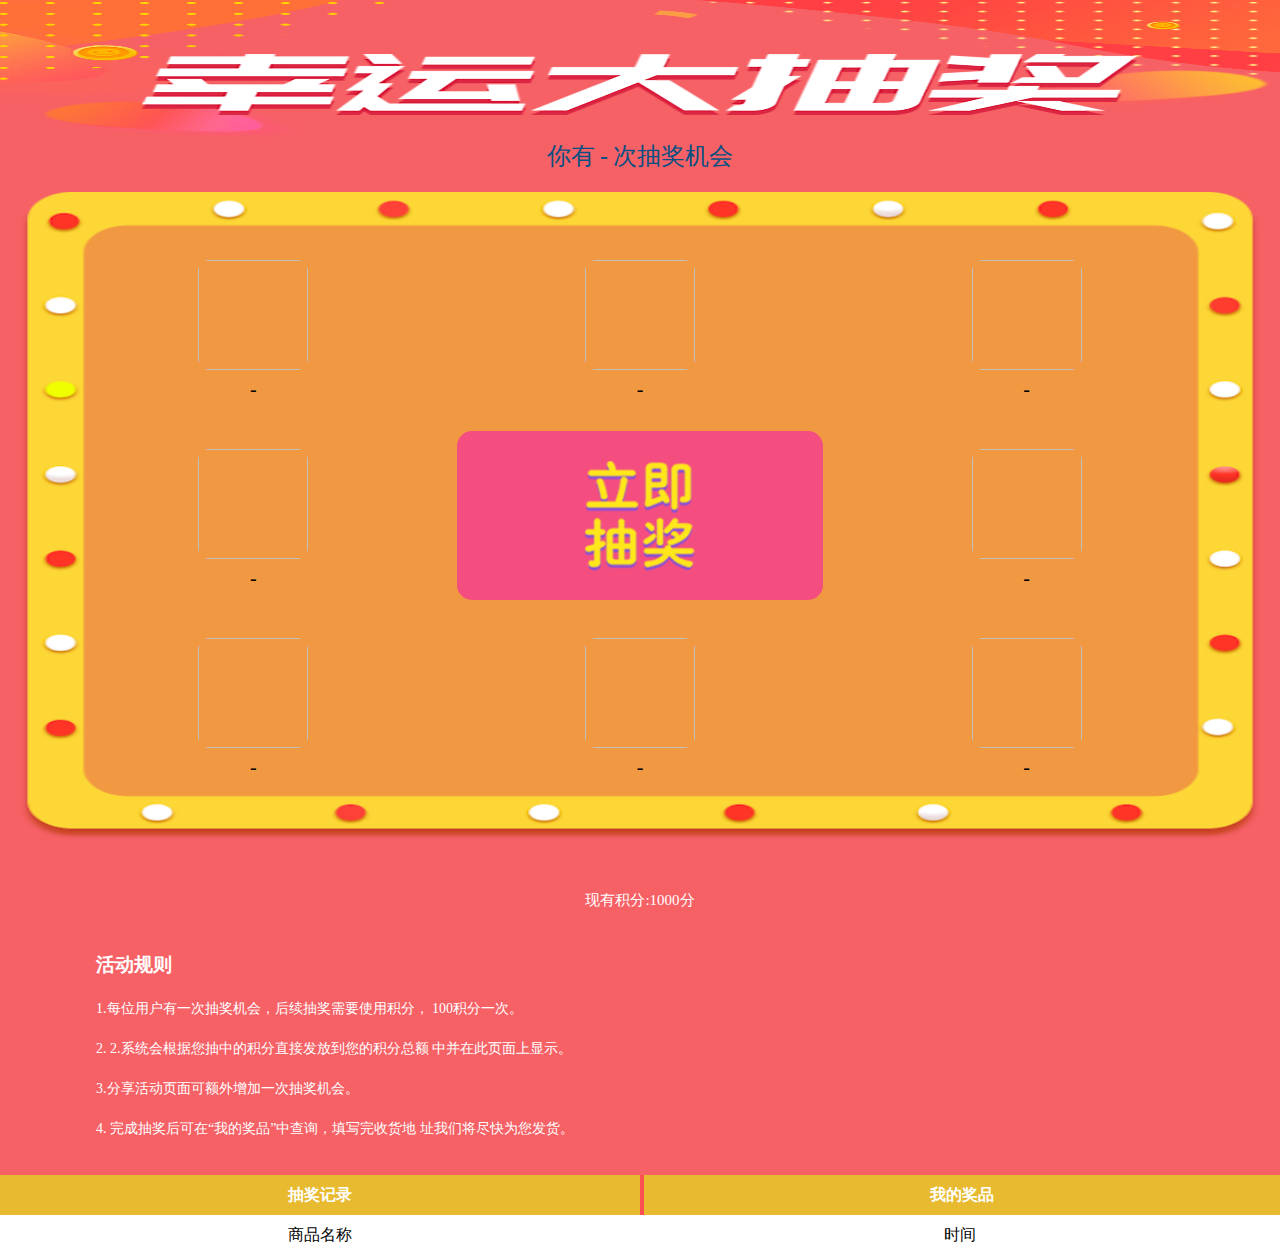
<file: choujiang.html>
<!DOCTYPE html>
<html>

	<head>
		<meta charset="UTF-8">
		<meta name="viewport" content="width=device-width, initial-scale=1.0, maximum-scale=1.0, user-scalable=0">
		<meta name="apple-mobile-web-app-capable" content="yes">
		<meta name="apple-mobile-web-app-status-bar-style" content="black">
		<meta name="format-detection" content="telephone=no">
		<meta http-equiv="Expires" content="-1">
		<meta http-equiv="Cache-Control" content="no-cache">
		<meta http-equiv="Pragma" content="no-cache">
		<link rel="stylesheet" type="text/css" href="css/public.css">
		<link rel="stylesheet" type="text/css" href="swiper/swiper.min.css" />
		<link rel="stylesheet" type="text/css" href="swiper/swiper_style.css" />
		<link rel="stylesheet" type="text/css" href="css/lottery.css" />

        <script src="https://www.jq22.com/jquery/jquery-1.10.2.js"></script>
		<script src="swiper/swiper.min.js"></script>
        <script src="js/ajax1.js"></script>
		<title>抽奖</title>
	</head>

	<body style="overflow-y: scroll
">
		<div class="all">
            <!--<div style="height: 30px;">&nbsp</div>-->
            <div class="lottery_banner_outside">

            </div>
            <div class="lottery_banner">
                <!--<div style="-->
                <!--padding-top: 110px;-->
                <!--color: #fff;-->
                <!--font-size:12px;-->
                <!--font-family:PingFang SC;">一&nbsp&nbsp活动至 2019/12/30 结束&nbsp&nbsp一</div>-->

                <!--<p style="-->
                <!--text-align: center;-->
                <!--margin-top: 15px;-->
                <!--width: 55%;-->
                <!--background:rgba(245,78,153,1);-->
                <!--opacity:0.5;-->
                <!--border-radius:24px;-->
                <!--color: #fff;-->
                <!--font-size:12px;-->
                <!--font-family:PingFang SC;-->
                <!--line-height: 30px;-->
                <!--">蓝*书 已获得领带夹</p>-->
            </div>

			<div class="lottery_times">你有<span class="num">-</span>次抽奖机会</div>
			<div class="lottery">
				<div class="shanDeng" id="deng">
					<div id="luck">
						<table style="border-spacing:.2rem .2rem;">
							<tr>
								<td class="luck-unit luck-unit-0">
									<img id="img0"  alt="" />
									<div id="div0">-</div>
								</td>
								<td class="luck-unit luck-unit-1">
									<img id="img1"  alt="" />
									<div id="div1">-</div>
								</td>
								<td class="luck-unit luck-unit-2">
                                    <img id="img2"  alt="" />
                                    <div id="div2">-</div>
								</td>
							</tr>
							<tr>
								<td class="luck-unit luck-unit-7">
                                    <img id="img7"  alt="" />
                                    <div id="div7">-</div>
								</td>
								<td class="cjBtn" id="btn">
                                    <img src="images/cjlijichoujiang.png" alt="" />
                                </td>
								<td class="luck-unit luck-unit-3">
									<img id="img3" alt="" />
									<div id="div3">-</div>
								</td>
							</tr>
							<tr>
								<td class="luck-unit luck-unit-6">
                                    <img id="img6"  alt="" />
                                    <div id="div6">-</div>
								</td>
								<td class="luck-unit luck-unit-5">
                                    <img id="img5"  alt="" />
                                    <div id="div5">-</div>
								</td>
								<td class="luck-unit luck-unit-4">
                                    <img id="img4"  alt="" />
                                    <div id="div4">-</div>
								</td>
							</tr>
						</table>
					</div>
				</div>
			</div>

			<!--我的奖品-->
			<div class="my_gift">
				<div style="
				margin-top: 12px;
				font-size:15px;
				font-family:PingFang SC;
                font-weight:400;
                color:rgba(255,255,255,1);"
                id="jifen"
                >现有积分:1000分</div>
			</div>

            <div>

            </div>
			<!--我的奖品-->


            <!--<div style="margin-top: 16px">-->
                <!--<div style="-->
                <!--margin-left: 7.5%;-->
                <!--text-align: center;-->
                <!--background: #E53C88;-->
                <!--border-radius:12px;-->
                <!--width: 85%;-->
                <!--height: 0;">-->

                    <!--<p style="-->
                    <!--font-family:PingFang SC;-->
                    <!--font-size:15px;-->
                    <!--font-weight:400;-->
                    <!--color:rgba(255,255,255,1);-->
                    <!--line-height:44px;">分享活动额外增加2次抽奖机会</p>-->

                <!--</div>-->

            </div>

			<!--获奖名单-->
			<div style="margin-left: 7.5%;margin-right: 5%">
                <div style="
                margin-top: 22px;
                font-size: 19px;
                font-family:PingFang SC;
                font-weight:bold;
                color:rgba(255,255,255,1);">活动规则</div>


                <div style="
                margin-top: 22px;
                font-size: 14px;
                font-family:PingFang SC;
                font-weight:300;
                color:rgba(255,255,255,1);">
                    1.每位用户有一次抽奖机会，后续抽奖需要使用积分，
                    100积分一次。
                </div>

                <div style="
                margin-top: 22px;
                font-size: 14px;
                font-family:PingFang SC;
                font-weight:300;
                color:rgba(255,255,255,1);">2.
                    2.系统会根据您抽中的积分直接发放到您的积分总额
                    中并在此页面上显示。
                </div>

                <div style="
                margin-top: 22px;
                font-size: 14px;
                font-family:PingFang SC;
                font-weight:300;
                color:rgba(255,255,255,1);">3.分享活动页面可额外增加一次抽奖机会。</div>

                <div style="
                margin-top: 22px;
                font-size: 14px;
                font-family:PingFang SC;
                font-weight:300;
                color:rgba(255,255,255,1);">4.
                    完成抽奖后可在“我的奖品”中查询，填写完收货地
                    址我们将尽快为您发货。
                </div>

                <div style="
                margin-top: 22px;
                font-size: 12px;
                font-family:PingFang SC;
                font-weight:400;
                color:rgba(255,255,255,1);">&nbsp</div>

            </div>
		</div>
        <!-- 设置浮动 -->
        <div>
            <div class="left_div" onclick="click1()" style="float: left;text-align: center;line-height: 40px">抽奖记录</div>
            <div class="mid_div" style="float: left;text-align: center;line-height: 40px"></div>

            <div class="right_div" onclick="click2()" style="float: left;text-align: center;line-height: 40px">我的奖品</div>
            <div class="left_div1" >商品名称</div>
            <div class="left_div1">时间</div>
        </div>
        <div id="shangpin">
        </div>
            <!--<ul style="margin-top:40px">-->
                <!--<li>-->
                    <!--<span style="-->
                    <!--margin-top: 0;-->
                <!--font-size: 18px;-->
                <!--font-family:PingFang SC;-->
                <!--font-weight:400;-->
                <!--color:rgba(255,255,255,1);">123</span>-->
                    <!--<span style="-->
                <!--font-size: 16px;-->
                <!--font-family:PingFang SC;-->
                <!--font-weight:400;-->
                <!--color:rgba(255,255,255,1);">123</span>-->
                <!--</li>-->

                <!--<li>123</li>-->
                <!--<li>123</li>-->
                <!--<li>123</li>-->
                <!--<li>123</li>-->
                <!--<li>123</li>-->

            <!--</ul>-->
		<!--弹窗结束-->
        <div class="cover dis_no"></div>
        <!--弹窗开始-->
        <div class="cover_box dis_no">
            <div class="card_box">
                <div style="
                margin-top: 15px;
                font-size:18px;
                font-family:PingFangSC;
                font-weight:500;
                color:rgba(254,155,1,1);
                line-height:25px;"
                id="henyihan"
                >一 &nbsp&nbsp恭喜你&nbsp&nbsp一</div>

                <div style="
                margin-top: 8px;
                font-size:12px;
                font-family:PingFang-SC;
                font-weight:400;
                color:rgba(68,68,68,1);
                line-height:17px;"
                id="henyihanwenzi"
                >在本次幸运大抽奖中获得</div>

                <img id="zhognjiangimg" style="width: 90px;height:90px;margin-top: 13px;border-radius: 10px" src="images/cjjb.png" alt="">
                <div id="zhongjiangdiv" style="margin-top: 13px;font-size:14px;
font-family:PingFang-SC;
font-weight:400;
color:rgba(255,149,0,1);
line-height:20px;">-</div>

                <input type="button" value="确认" class="btn_default">
            </div>
            <!--<img src="images/icon-close.png" alt="" class="close">-->
        </div>
        <!--弹窗结束-->




		<script>
            var deocdeURL = decodeURI(location.href);//解码url
            var pureURL = deocdeURL.split("choujiang.html?")[1];//获取"?"以后的参数
            var token = pureURL;//'JWT '+'eyJ0eXAiOiJKV1QiLCJhbGciOiJIUzI1NiJ9.eyJ1c2VyX2lkIjo1MCwidXNlcm5hbWUiOiJcdTRlMDBcdTU4ZjZcdTk5NmVcdTdmNjJcdTgyMzlcdTU5MzRcdTViZDAiLCJleHAiOjE1NzQ5MDQyODMsImVtYWlsIjoiIn0.jA5_idzHePE26O203feXbFyiekBSsnUoMnRgLtOfTQY';



            var arr = [];
            var zhongjiangCount = 0;
            var QiNiuUrl = "http://photo.lpszn.com/"
            ajax1('GET', 'pub/prize/', token, res => {


                arr = JSON.parse(res).prize;
                $('#img0').attr("src", QiNiuUrl + arr[0].photo);
                $('#div0').text( arr[0].name);

                $('#img1').attr("src", QiNiuUrl + arr[1].photo);
                $('#div1').text( arr[1].name);

                $('#img2').attr("src", QiNiuUrl + arr[2].photo);
                $('#div2').text( arr[2].name);

                $('#img3').attr("src", QiNiuUrl + arr[3].photo);
                $('#div3').text( arr[3].name);

                $('#img4').attr("src", QiNiuUrl + arr[4].photo);
                $('#div4').text( arr[4].name);

                $('#img5').attr("src", QiNiuUrl + arr[5].photo);
                $('#div5').text( arr[5].name);

                $('#img6').attr("src", QiNiuUrl + arr[6].photo);
                $('#div6').text( arr[6].name);

                $('#img7').attr("src", QiNiuUrl + arr[7].photo);
                $('#div7').text( arr[7].name);


                $('#jifen').text('现有积分:'+JSON.parse(res).integral+'分');

                $('.num').text(JSON.parse(res).lotto_chance);

                zhongjiangCount = JSON.parse(res).lotto_chance;
            });

            ajax1('GET','pub/winning/?obj=1',token,res=>{
              commonRequest(res);

            });

            ajax1('GET','pub/winning/?obj=2',token,res=>{
                commonRequest(res);
            });
            function commonRequest(res) {
                var liHtml = '';
                var arr =  JSON.parse(res);
                for (var i = 0 ; i < arr.length ;i++){
                    var dic = arr[i];
                    var name =  dic['prize_info']['name'];
                    liHtml += `<a href="javascript:void(0);" class="left_div1">${name}</a><a href="javascript:void(0);" class="left_div1">${dic['date']}</a>`;
                }
                $('#shangpin').html(liHtml);
            }
            function click1(){
                // $('#shangpin').html('');
                ajax1('GET','pub/winning/?obj=1',token,res=>{
                    commonRequest(res);
                });
            }
            function click2(){
                // $('#shangpin').html('');
                ajax1('GET','pub/winning/?obj=2',token,res=>{
                    commonRequest(res);
                });
            }
            var luck = {
                index: 0, //当前转动到哪个位置，起点位置
                count: 9, //总共有多少个位置
                timer: 0, //setTimeout的ID，用clearTimeout清除
                speed: 20, //初始转动速度
                times: 0, //转动次数
                cycle: 30, //转动基本次数：即至少需要转动多少次再进入抽奖环节
                prize: -1, //中奖位置
                init: function(id) {
                    if($("#" + id).find(".luck-unit").length > 0) {
                        $luck = $("#" + id);
                        $units = $luck.find(".luck-unit");
                        this.obj = $luck;
                        this.count = $units.length;
                        $luck.find(".luck-unit-" + this.index).addClass("active");
                    };
                },

                roll: function() {
                    var index = this.index;
                    var count = this.count;
                    var luck = this.obj;
                    $(luck).find(".luck-unit-" + index).removeClass("active");
                    index += 1;
                    if(index > count - 1) {
                        index = 0;
                    };
                    $(luck).find(".luck-unit-" + index).addClass("active");
                    this.index = index;
                    return false;
                },
                stop: function(index) {
                    this.prize = index;
                    return false;
                }
            };

            function roll() {
                luck.times += 1;
                luck.roll();
                if(luck.times > luck.cycle + 10 && luck.prize == luck.index) {
                    clearTimeout(luck.timer);
                    luck.prize = -1;
                    luck.times = 0;
                    click = false;
                } else {
                    if(luck.times < luck.cycle) {
                        luck.speed -= 10;
                    } else if(luck.times == luck.cycle) {

                        ajax1('GET', 'pub/lotto/', token, res => {
                            var zhongjiangIndex = 5;
                            var dic = JSON.parse(res);
                            for (let i = 0; i < arr.length; i++) {
                                if (dic.name == arr[i].name){
                                    zhongjiangIndex = i;

                                    $('#zhognjiangimg').attr("src", QiNiuUrl + dic.photo);
                                    $('#zhongjiangdiv').text(dic.name);


                                    if (dic.name=='谢谢参与'){

                                        $('#henyihan').text('—— '+'很遗憾'+' ——');
                                        $('#henyihan').css("color", '#333');
                                        $('.card_box').css("background", '#ffffff');
                                        $('#henyihanwenzi').text('谢谢您的参与，再接再厉');
                                        $('#henyihanwenzi').css('color','#444444');
                                        $('.btn_default').css("background", '#0A2436');
                                        $('#zhongjiangdiv').css('color','#333');
                                    }


                                }
                            }
                            console.log(zhongjiangIndex);
                            luck.prize = zhongjiangIndex; //最终中奖位置
                        });


                    } else {
                        if(luck.times > luck.cycle + 10 && ((luck.prize == 0 && luck.index == 7) || luck.prize == luck.index + 1)) {
                            luck.speed += 110;
                        } else {
                            luck.speed += 20;
                        }
                    }
                    if(luck.speed < 40) {
                        luck.speed = 40;
                    };

                    luck.timer = setTimeout(roll, luck.speed);
                }
                return false;
            }

            var click = false;



            window.onload = function() {
                luck.init('luck');
                $("#btn").click(function() {

                        if (zhongjiangCount == 0){

                            alert("你已无抽奖机会")
                            return;
                        }

                        setTimeout(function() {
                            $(".cover").removeClass("dis_no");
                            $(".cover_box").removeClass("dis_no");
                            $("body,html").css({
                                "height": "100%",
                                "overflow": "hidden"
                            })
                        }, 5500);

                        if(click) {
                            return false;
                        } else {
                            luck.speed = 100;
                            roll();
                            click = true;
                            return false;
                        }




                });
            };

            //			轮播图
            var swiper = new Swiper('.draw-container', {
                direction: "vertical",
                autoplay: true,
                loop: true,
            });

            //ios弹窗位置调整
            $("input").bind('focus', function() {
                var top = document.body.scrollTop;
                $(window).scrollTop(top);
            })
            $("input").bind('blur', function() {
                var top = document.body.scrollTop;
                $(window).scrollTop(top);
            })
            //关闭弹窗
            $(".close").on("click", function() {
                $(".cover").addClass("dis_no");
                $(".cover_box").addClass("dis_no");
                $("body,html").css({
                    "height": "100%",
                    "overflow": "auto"
                })
            })
            //关闭弹窗
            $(".btn_default").on("click", function() {
                $(".cover").addClass("dis_no");
                $(".cover_box").addClass("dis_no");
                $("body,html").css({
                    "height": "100%",
                    "overflow": "auto"
                });
                location.reload();
            })
            $("#form_insure").on("click", function() {
                $(".cover_box").addClass("dis_no");
                $(".result_box").removeClass("dis_no");
                $("body,html").css({
                    "height": "100%",
                    "overflow": "hidden"
                })
            })

		</script>
	</body>

</html>
</file>
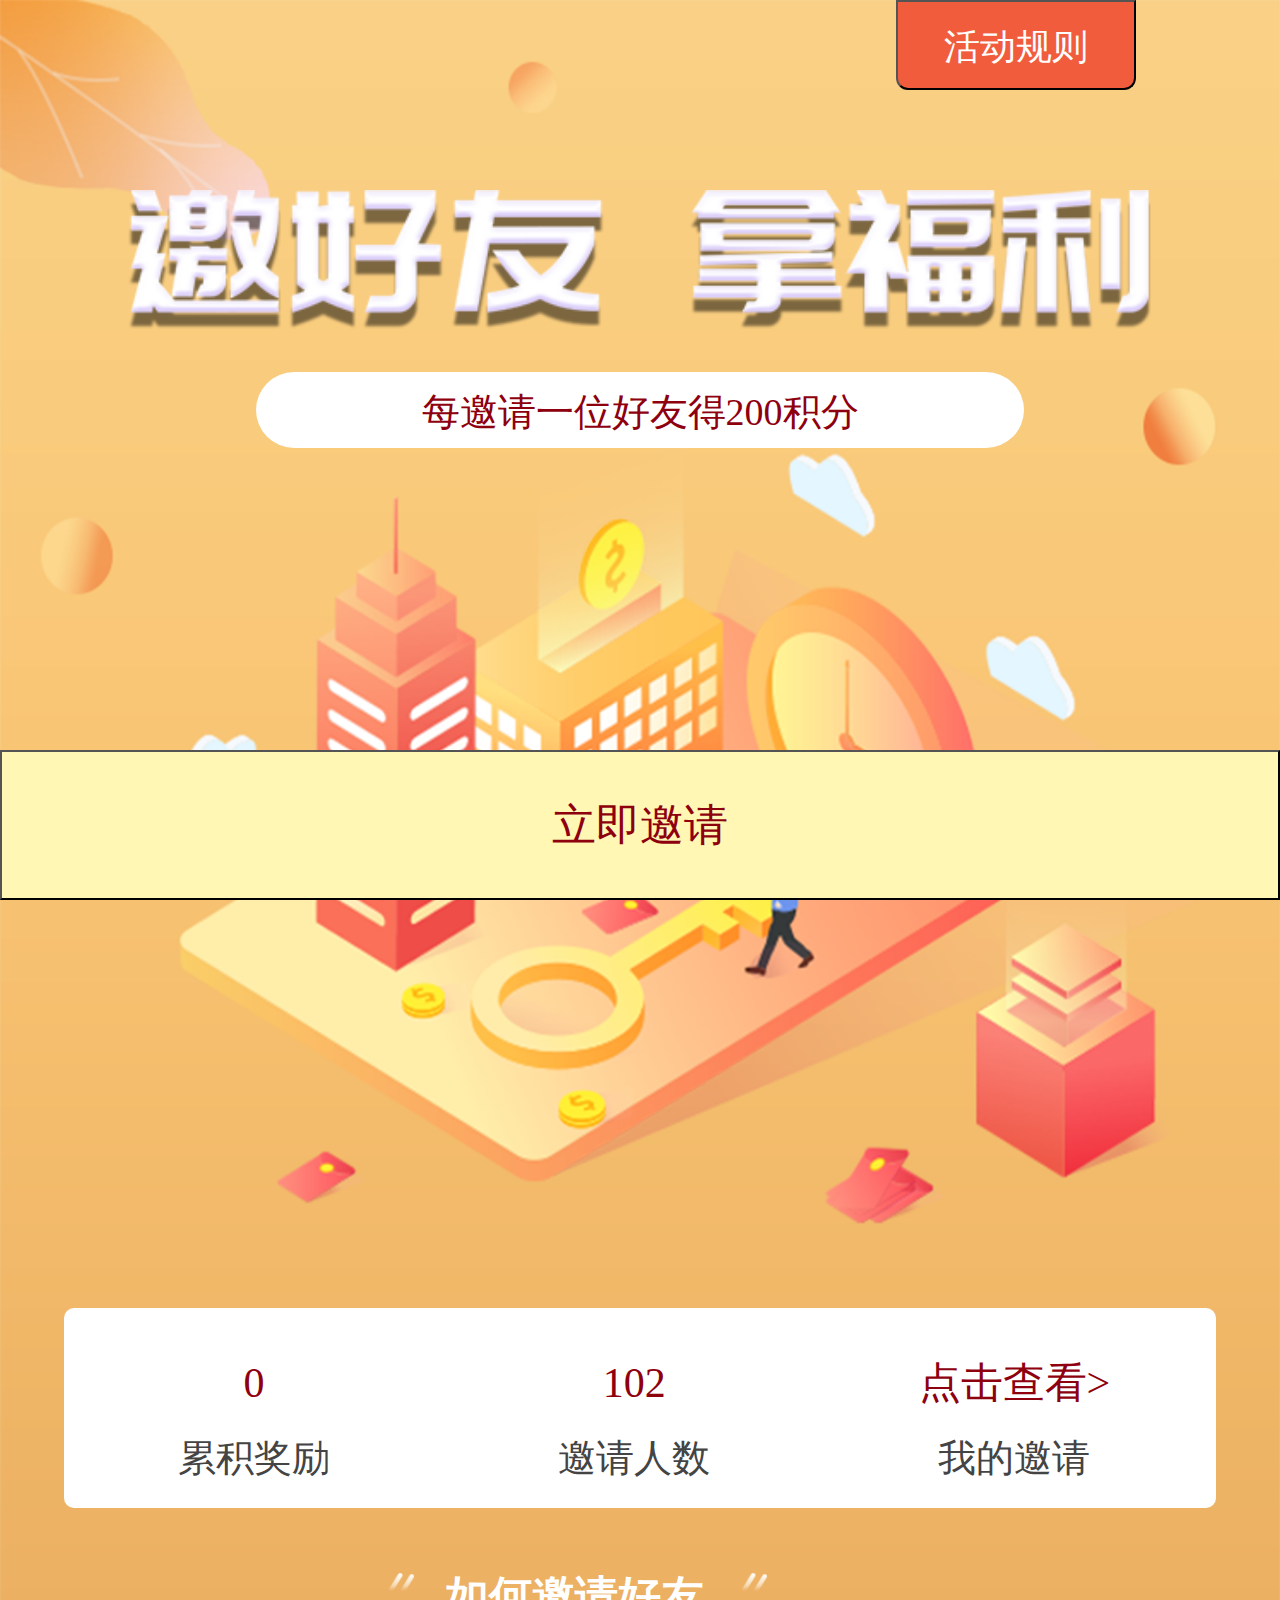
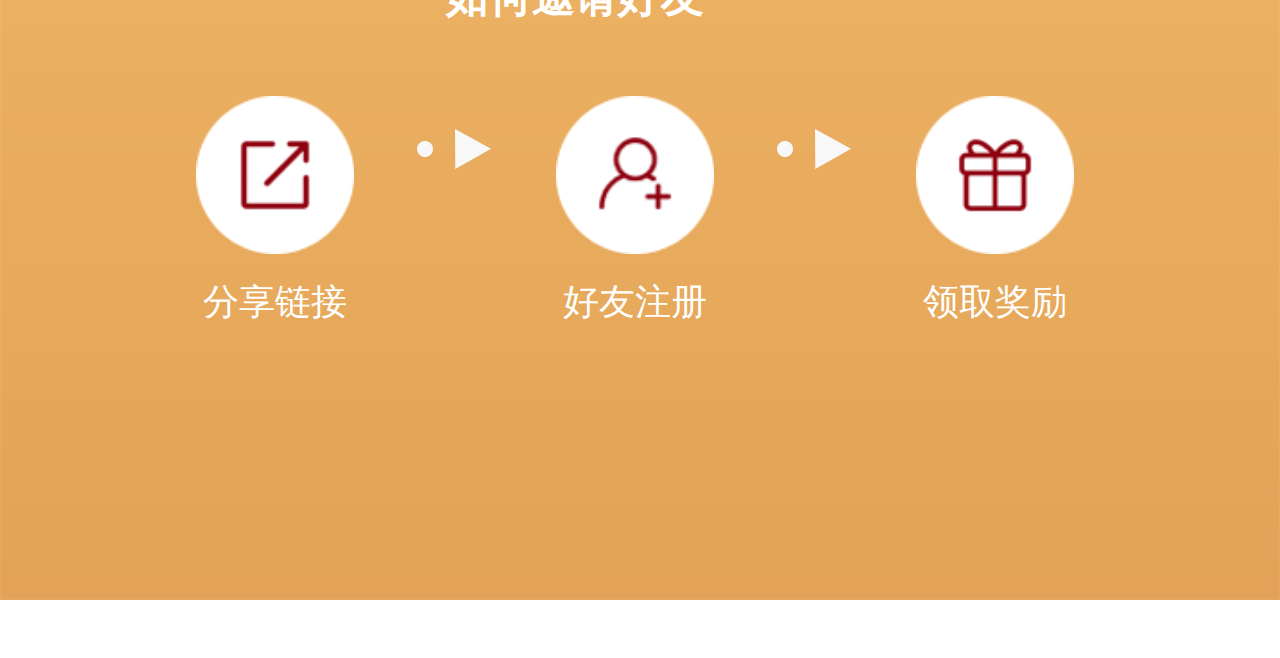
<file: yaoqing.html>
<!DOCTYPE html>
<html lang="en">
<head>
    <meta charset="UTF-8">
    <title>邀好友 拿福利</title>
    <!--主要样式-->
    <link rel="stylesheet" href="css/demo.css">
    <link rel="stylesheet" href="css/dialog.css">
</head>
<body class="yaoqingbj">

        <button id="confirmWithCustom" class="p2Style">活动规则</button>
        <img  class="img1Style" src="images/cj_yaohaoyou.png" alt="">
        <div class="div1Style"><p class="p1Style">每邀请一位好友得200积分</p></div>
        <div class="div3Style">
            <div class="div4Style"  style="float: left">
                    <div class="div5Style">0</div>
                    <div class="div6Style">累积奖励</div>
            </div>
            <div class="div4Style" style="float: left">
                <div class="div5Style">102</div>
                <div class="div6Style">邀请人数</div>
            </div>
            <div class="div4Style div7Style"  style="float: left">
                <div class="div5Style" style="font-weight: 300">点击查看></div>
                <div class="div6Style">我的邀请</div>
            </div>
        </div>

        <div class="div8Style">

            <img src="images/cj_yinhao.png" class="img2Style" alt="">
            <span class="p3Style">&nbsp&nbsp&nbsp如何邀请好友&nbsp&nbsp&nbsp</span>
            <img src="images/cj_yinhao.png" class="img2Style" alt="">

        </div>

        <div class="div9Style">
            <div class="div10Style">
                <img class="img4Style" src="images/cj_fenxiang.png" alt="">
                <div class="div11Style">分享链接</div>
            </div>
            <div class="div12Style">
                <img class="img4Style" src="images/cj_jiantou.png" alt="">
            </div>
            <div class="div10Style">
                <img class="img4Style" src="images/cj_haoyouzhuce.png" alt="">
                <div class="div11Style">好友注册</div>
            </div>
            <div class="div12Style">
                <img class="img4Style" src="images/cj_jiantou.png" alt="">

            </div>
            <div class="div10Style">
                <img class="img4Style" src="images/cj_lingqvjiangli.png" alt="">
                <div class="div11Style">领取奖励</div>
            </div>
        </div>

        <div class="p5Style">
            <button onclick="lijiyaoqingAction()" class="div14Style">
                立即邀请
            </button>
        </div>

</body>
<script src="js/jquery-1.10.2.min.js" type="text/javascript"></script>
<script src="js/jquery.dialog.js"></script>
<script>
    function lijiyaoqingAction(){
        window.location.href="http://192.168.101.21:63340/%E7%9F%A9%E5%BD%A2%E6%8A%BD%E5%A5%96%E6%B4%BB%E5%8A%A8html/yaoqing.html?type=one";
    }

    // 确认框：自定义内容格式，阻止onConfrim的执行
    $('#confirmWithCustom').click(function() {
        $.sendConfirm({
            title: '',
            content:"<div class=\"pDiv1Style\">\n" +
                "    <p class=\"tp1style\">活动规则</p>\n" +
                "    <div class=\"pDiv2Style\">\n" +
                "        <p class=\"tp2Style\">1.通过邀请链接注册后，再APP内使用手机号+</p>\n" +
                "        <p class=\"tp2Style\">&nbsp&nbsp验证码方式登陆即为邀请成功</p>\n" +
                "        <p class=\"tp2Style\">2.邀请成功，邀请者、受邀者均可获得奖励</p>\n" +
                "        <p class=\"tp2Style\">3.邀请人有奖邀请数量为3个，奖励明细如下</p>\n" +
                "        <div class=\"pDiv3Style\">\n" +
                "\n" +
                "            <div class=\"pDiv4Style\" style=\"float: left\">\n" +
                "                邀请人数\n" +
                "            </div>\n" +
                "            <div class=\"pDiv4Style\" style=\"float: left\">\n" +
                "                邀请者\n" +
                "            </div>\n" +
                "            <div class=\"pDiv4Style\" style=\"float: left;border-right: 0px solid #000;width: 33.7%;\">\n" +
                "                受邀者\n" +
                "            </div>\n" +
                "            <div class=\"pDiv5Style\" style=\"float: left\">\n" +
                "                ≤3人\n" +
                "            </div>\n" +
                "            <div class=\"pDiv5Style\" style=\"float: left\">\n" +
                "                200积分/人\n" +
                "            </div>\n" +
                "            <div class=\"pDiv5Style\" style=\"float: left;border-right: 0px solid #000;width: 33.7%;\">\n" +
                "                100积分/人\n" +
                "            </div>\n" +
                "        </div>\n" +
                "\n" +
                "        <p class=\"tp2Style\" style=\"margin-top: 40px\">4.邀请人数超出规定则双方均不在奖励</p>\n" +
                "\n" +
                "        <p class=\"tp2Style\">5.积分到账时间为受邀着登陆蓝皮书后24小时</p>\n" +
                "        <p class=\"tp2Style\">6.受邀者同一手机设备注册多账号仅可领取一次奖励</p>\n" +
                "    </div>\n" +
                "\n" +
                "\n" +
                "</div>",
            button: {
                confirm: '',
                cancel: ''
            },
            width: 750,
            onBeforeConfirm: function() {
                // onBeforeConfirm返回false，将阻止onConfirm的执行
                return false;
            },
            onConfirm: function() {
                console.log('点击确认！');
            },
            onCancel: function() {
                console.log('点击取消！');
            },
            onClose: function() {
                console.log('点击关闭！');
            }
        });
    });
</script>
<style>
    .pDiv4Style{
                text-align: center;
                line-height: 65px;
                width: 33%;
                height: 65px;
                border-right: 1px solid #000;
                border-bottom: 1px solid #000;
                font-size:22px;
                font-family:PingFang SC;
                font-weight:400;
                color:rgba(102,102,102,1);
            }
    .pDiv5Style{
        text-align: center;
        line-height: 65px;
        width: 33%;
        height: 65px;
        border-right: 1px solid #000;
        font-size:22px;
        font-family:PingFang SC;
        font-weight:400;
        color:rgba(102,102,102,1);
    }
    .pDiv3Style{
        margin-top: 60px;
        margin-left: 0;
        width:100%;
        height: 130px;
        border: 1px solid #000;
        margin-bottom: 30px;
    }
    .pDiv2Style{
        text-align: left;margin-top: 80px;
    }
    .tp2Style{
        margin-top: 40px;
        margin-left: 0;
        width:100%;
        height:28px;
        font-size:32px;
        font-family:PingFang SC;
        font-weight:400;
        color:rgba(68,68,68,1);
        line-height:48px;
    }
    .pDiv1Style{
        border-radius: 15px;
        margin-left: 5%;
        width: 90%;
        height: 820px;
        text-align: center;
        background: #fff;
    }
    .tp1style{
        width:100%;
        height:31px;
        font-size:40px;
        font-family:PingFang SC;
        font-weight:bold;
        color:rgba(51,51,51,1);
        line-height:73px;
    }
    .p5Style{
        width: 100%;
        height:50px;
        font-size:44px;
        font-family:PingFang SC;
        font-weight:400;
        color:rgba(142,0,14,1);
        line-height:120px;
    }

    .div14Style{
        margin: 0;
        width: 100%;
        background:rgba(255,247,179,1);
        bottom: 0;
        position: fixed;
        text-align: center;
        height: 150px;
        font-size:44px;
        color:rgba(142,0,14,1);
    }
    .div11Style{
        margin-top: 20px;
        font-size:36px;
        font-family:PingFang SC;
        font-weight:400;
        color:rgba(255,255,255,1);
    }
    .div10Style{
        text-align: center;
        float: left;
        width: 25%;

    }
    .div12Style{
        text-align: center;
        float: left;
        width: 12%;
        height: 200px;
        line-height: 135px;

    }
    .img4Style{
        width: 65%;
        height: auto;
    }
    .div9Style{
        margin-top: 5%;
        margin-left: 12%;
        width: 76%;
        margin-bottom: 45%;
    }
    .img2Style{
        width: 30px;
        height: 30px;
        float: left;

    }
    .p3Style{
        font-size:43px;
        font-family:PingFang SC;
        font-weight:bold;
        color:rgba(255,255,255,1);
        line-height:90px;
        float: left;
        margin-top: -20px;
    }
    .div8Style{
        margin-left: 30%;
        margin-top: 5%;
        width:60%;
        height:60px;
        text-align: center;

    }
    .div7Style{
        font-size:52px;
        font-family:PingFang SC;
        font-weight:400;
        color:rgba(142,0,14,1);
    }
    .div4Style{
        width: 33%;
        height: 100%;
        text-align: center;
    }
    .div5Style{
        width: 100%;
        height: 115px;
        line-height: 150px;
        font-size:42px;
        font-family:Adobe Heiti Std;
        font-weight:normal;
        color:rgba(142,0,14,1);
        font-weight:500;

    }
    .div6Style{
        width: 100%;
        height: 115px;
        line-height: 70px;

        font-size:38px;
        font-family:PingFang SC;
        font-weight:300;
        color:rgba(68,68,68,1);
    }
    .yaoqingbj{
        background: url("images/cj_bj.png") no-repeat;
        margin:0px;
        background-size:100% 2200px;
        /*background-attachment:fixed;*/
        position: relative;
    }
    .img1Style{
        margin-top: 100px;
        margin-left: 10%;
        width: 80%;
        height: auto;
    }
    .div1Style{
        width:60%;
        height:76px;
        background:rgba(255,255,255,1);
        border-radius:38px;
        margin-left: 20%;
        text-align: center;
    }
    .p1Style{
        font-size:38px;
        font-family:PingFang SC;
        font-weight:400;
        color:rgba(142,0,14,1);
        line-height:80px;
    }
    .div2Style{
        margin-top: 0;
        margin-left: 70%;
        width:220px;
        height:80px;
        background:rgba(241,92,61,1);
        border-radius:0px 0px 12px 12px;
        text-align: center;

    }
    .p2Style{
        margin-left: 70%;
        width:240px;
        height:90px;
        font-size:36px;
        font-family:PingFang SC;
        font-weight:400;
        color:rgba(255,255,255,1);
        line-height:90px;
        background: rgba(241,92,61,1);
        border-radius:0px 0px 12px 12px;

    }
    .div3Style{
        margin-top: 860px;
        margin-left: 5%;
        width: 90%;
        height: 200px;
        background:rgba(255,255,255,1);
        border-radius:10px;
    }

</style>
</html>
</file>
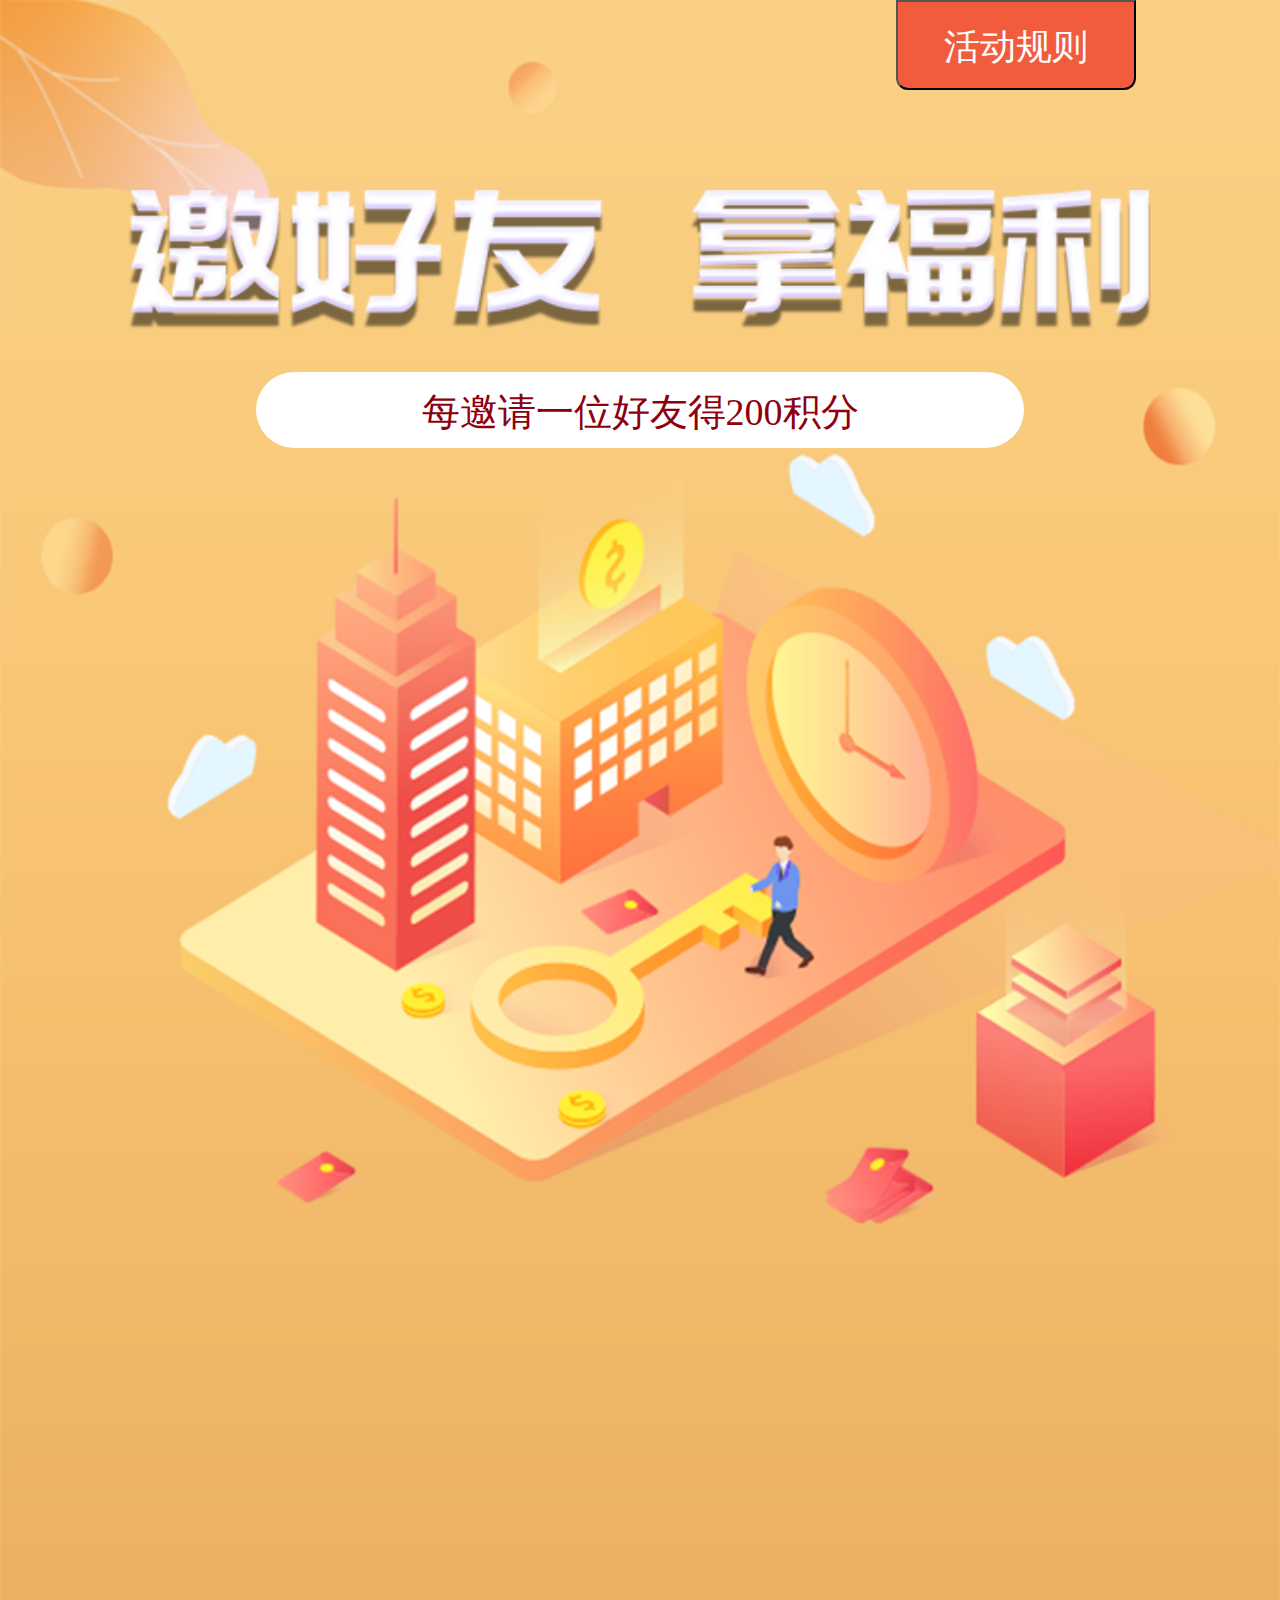
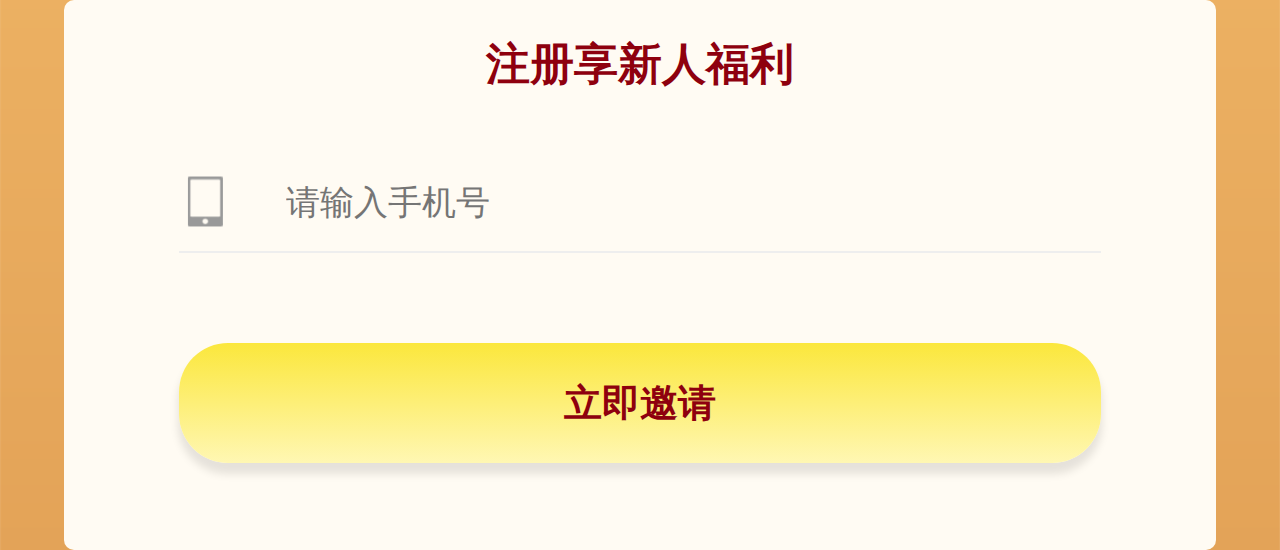
<file: yaoqingZhuCe.html>
<!DOCTYPE html>
<html lang="en">
<head>
    <meta charset="UTF-8">
    <title>邀好友 拿福利</title>
    <!--主要样式-->
    <link rel="stylesheet" href="css/demo.css">
    <link rel="stylesheet" href="css/dialog.css">
</head>
<body class="yaoqingbj">

<button id="confirmWithCustom" class="p2Style">活动规则</button>
<img  class="img1Style" src="images/cj_yaohaoyou.png" alt="">
<div class="div1Style"><p class="p1Style">每邀请一位好友得200积分</p></div>
<div class="div3Style">
    <div class="div31Style"><p class="div31pStyle">注册享新人福利</p></div>
    <div class="div32Style">
        <img src="images/cj_phone.png" class="img32Style" alt="">
        <div class="div321Style">
            <input id="inputVal" class="input32Style" type="text" placeholder="请输入手机号">
        </div>
    </div>
    <div class="line32"></div>
    <!--<div class="div32Style" style="margin-top: 50px">-->
        <!--<img src="images/cj_code.png" class="img32Style" alt="">-->
        <!--<div class="div321Style">-->
            <!--<input class="input32Style" type="text" placeholder="请输入验证码">-->
        <!--</div>-->
    <!--</div>-->
    <!--<div class="line32"></div>-->

        <button onclick="lijiyaoqingAction()" class="div14Style">
            立即邀请
        </button>




</div>

</body>
<script src="js/jquery-1.10.2.min.js" type="text/javascript"></script>
<script src="js/jquery.dialog.js"></script>
<script src="js/ajax1.js"></script>

<script>


    // var dic = {'mobile':phone,'user_id':''};
    // ajax('POST', 'users/invite/', dic, res => {
    //     alert(res.message);
    // });
    function lijiyaoqingAction(){
        var phone = $("#inputVal").val();
        alert(phone);
    }
    // 确认框：自定义内容格式，阻止onConfrim的执行
    $('#confirmWithCustom').click(function() {
        $.sendConfirm({
            title: '',
            content:"<div class=\"pDiv1Style\">\n" +
                "    <p class=\"tp1style\">活动规则</p>\n" +
                "    <div class=\"pDiv2Style\">\n" +
                "        <p class=\"tp2Style\">1.通过邀请链接注册后，再APP内使用手机号+</p>\n" +
                "        <p class=\"tp2Style\">&nbsp&nbsp验证码方式登陆即为邀请成功</p>\n" +
                "        <p class=\"tp2Style\">2.邀请成功，邀请者、受邀者均可获得奖励</p>\n" +
                "        <p class=\"tp2Style\">3.邀请人有奖邀请数量为3个，奖励明细如下</p>\n" +
                "        <div class=\"pDiv3Style\">\n" +
                "\n" +
                "            <div class=\"pDiv4Style\" style=\"float: left\">\n" +
                "                邀请人数\n" +
                "            </div>\n" +
                "            <div class=\"pDiv4Style\" style=\"float: left\">\n" +
                "                邀请者\n" +
                "            </div>\n" +
                "            <div class=\"pDiv4Style\" style=\"float: left;border-right: 0px solid #000;width: 33.7%;\">\n" +
                "                受邀者\n" +
                "            </div>\n" +
                "            <div class=\"pDiv5Style\" style=\"float: left\">\n" +
                "                ≤3人\n" +
                "            </div>\n" +
                "            <div class=\"pDiv5Style\" style=\"float: left\">\n" +
                "                200积分/人\n" +
                "            </div>\n" +
                "            <div class=\"pDiv5Style\" style=\"float: left;border-right: 0px solid #000;width: 33.7%;\">\n" +
                "                100积分/人\n" +
                "            </div>\n" +
                "        </div>\n" +
                "\n" +
                "        <p class=\"tp2Style\" style=\"margin-top: 40px\">4.邀请人数超出规定则双方均不在奖励</p>\n" +
                "\n" +
                "        <p class=\"tp2Style\">5.积分到账时间为受邀着登陆蓝皮书后24小时</p>\n" +
                "        <p class=\"tp2Style\">6.受邀者同一手机设备注册多账号仅可领取一次奖励</p>\n" +
                "    </div>\n" +
                "\n" +
                "\n" +
                "</div>",
            button: {
                confirm: '',
                cancel: ''
            },
            width: 750,
            onBeforeConfirm: function() {
                // onBeforeConfirm返回false，将阻止onConfirm的执行
                return false;
            },
            onConfirm: function() {
                console.log('点击确认！');
            },
            onCancel: function() {
                console.log('点击取消！');
            },
            onClose: function() {
                console.log('点击关闭！');
            }
        });
    });


</script>
<style>

    .div14Style{
        margin-top: 90px;
        margin-left: 10%;
        width: 80%;
        background:rgba(255,247,179,1);
        bottom: 0;
        text-align: center;
        height: 120px;
        font-size:38px;

        background:linear-gradient(0deg,rgba(255,247,179,1),rgba(251,231,60,1));
        box-shadow:0px 10px 9px 1px rgba(0, 0, 0, 0.1);
        border-radius:49px;

        font-family:PingFang SC;
        font-weight:bold;
        color:rgba(142,0,14,1);
        line-height:90px;

        border: 0 solid rgba(255,251,243,1);

    }
    .line32{
        margin-top: 20px;
        width:80%;
        height:2px;
        background: rgba(238, 238, 238, 1);
        margin-left: 10%;
    }
    .div321Style{

    }
    .input32Style{
        background: rgba(255,251,243,1);
        border: 0 solid rgba(255,251,243,1);
        margin-left: 50px;
        margin-top: 0;
        height: 55px;
        font-size:34px;
        font-family:PingFang SC;
        /*font-weight:500;*/
        /*color:rgba(153,153,153,1);*/
        line-height:55px;
    }
    .img32Style{
        margin-left: 10%;
        width: 55px;
        height: 55px;
        float: left;
    }
    .div32Style{
        margin-top: 140px;
        text-align: left;
    }
    .div31Style{
        text-align: center;
        margin-top: 20px;
    }
    .div31pStyle{
        width:100%;
        height:34px;
        font-size:44px;
        font-family:PingFang SC;
        font-weight:bold;
        color:rgba(142,0,14,1);
        line-height:130px;
    }
    .pDiv4Style{
        text-align: center;
        line-height: 65px;
        width: 33%;
        height: 65px;
        border-right: 1px solid #000;
        border-bottom: 1px solid #000;
        font-size:22px;
        font-family:PingFang SC;
        font-weight:400;
        color:rgba(102,102,102,1);
    }
    .pDiv5Style{
        text-align: center;
        line-height: 65px;
        width: 33%;
        height: 65px;
        border-right: 1px solid #000;
        font-size:22px;
        font-family:PingFang SC;
        font-weight:400;
        color:rgba(102,102,102,1);
    }
    .pDiv3Style{
        margin-top: 60px;
        margin-left: 0;
        width:100%;
        height: 130px;
        border: 1px solid #000;
        margin-bottom: 30px;
    }
    .pDiv2Style{
        text-align: left;margin-top: 80px;
    }
    .tp2Style{
        margin-top: 40px;
        margin-left: 0;
        width:100%;
        height:28px;
        font-size:32px;
        font-family:PingFang SC;
        font-weight:400;
        color:rgba(68,68,68,1);
        line-height:48px;
    }
    .pDiv1Style{
        border-radius: 15px;
        margin-left: 5%;
        width: 90%;
        height: 820px;
        text-align: center;
        background: #fff;
    }
    .tp1style{
        width:100%;
        height:31px;
        font-size:40px;
        font-family:PingFang SC;
        font-weight:bold;
        color:rgba(51,51,51,1);
        line-height:73px;
    }

    .yaoqingbj{
        background: url("images/cj_bj.png") no-repeat;
        margin:0px;
        background-size:100% 2200px;
        /*background-attachment:fixed;*/
        position: relative;
    }
    .img1Style{
        margin-top: 100px;
        margin-left: 10%;
        width: 80%;
        height: auto;
    }
    .div1Style{
        width:60%;
        height:76px;
        background:rgba(255,255,255,1);
        border-radius:38px;
        margin-left: 20%;
        text-align: center;
    }
    .p1Style{
        font-size:38px;
        font-family:PingFang SC;
        font-weight:400;
        color:rgba(142,0,14,1);
        line-height:80px;
    }

    .p2Style{
        margin-left: 70%;
        width:240px;
        height:90px;
        font-size:36px;
        font-family:PingFang SC;
        font-weight:400;
        color:rgba(255,255,255,1);
        line-height:90px;
        background: rgba(241,92,61,1);
        border-radius:0px 0px 12px 12px;

    }
    .div3Style{
        /*bottom: 50px;*/
        /*position: fixed;*/
        margin-top: 90%;
        margin-left: 5%;
        width: 90%;
        height: 550px;


        background:rgba(255,251,243,1);
        border-radius:10px;
    }

</style>
</html>
</file>
<file: css/public.css>
@charset "utf-8";
html {
	font-size: 50px;
	height: 100%;
}

body {
	position: relative;
	max-width: 100%;
	min-width: 320px;
	width: 100%;
	margin: 0 auto;
	padding: 0px;
	font-family: "microsoft yahei";
	font-size: 100%;
    background:linear-gradient(0deg,rgba(246,97,102,1),rgba(246,97,102,1));
	overflow-x: hidden;
	background-size: 100% 100%;
}
div,
h1,
h2,
h3,
h4,
h5,
h6,
img,
ul,
li,
dl,
dd,
strong,
span,
a,
input,
button,
select,
form,
textarea,
td {
	padding: 0;
	margin: 0;
}

img {
	border: none;
	display: block;
	width: 100%;
}

ul,
dl {
	list-style-type: none;
	margin: 0px;
	padding: 0px;
}

h1,
h2,
h3,
h4,
h5,
h6 {
	font-size: 100%;
	font-weight: normal;
}

a {
	color: #666;
	text-decoration: none;
}

a:link {
	color: #666;
}

a:visited {
	color: #666;
}

a:hover {
	color: #666;
	text-decoration: none;
}

a:active {
	color: #666;
}

a:active {
	outline: none
}

::-webkit-input-placeholder {
	color: #999999;
}

input,
button,
textarea,
select {
	font-family: inherit;
	font-size: inherit;
	font-weight: inherit;
	vertical-align: middle;
	outline: none;
}

* {
	margin: 0;
	padding: 0;
}

a {
	-webkit-appearance: none;
	-webkit-tap-highlight-color: transparent;
	-webkit-touch-callout: none;
	-webkit-user-select: none;
	outline: none;
}

* {
	-webkit-appearance: none;
	-webkit-tap-highlight-color: transparent;
	outline: none;
}

textarea {
	-webkit-appearance: none;
	-moz-appearance: none;
}

select {
	border: solid 1px #fff;
	appearance: none;
	-moz-appearance: none;
	-webkit-appearance: none;
	padding-right: 1px;
}

select::-ms-expand {
	display: none;
}

input[type="button"],
input[type="submit"],
input[type="text"],
input[type="password"],
input[type="reset"],
select,
input[type="radio"],
input[type="checkbox"] {
	-webkit-appearance: none;
	-moz-appearance: none;
	-webkit-tap-highlight-color: transparent;
}

input::-webkit-outer-spin-button,
input::-webkit-inner-spin-button {
	-webkit-appearance: none !important;
	margin: 0;
}

a:active,
input:focus,
img:focus {
	-webkit-tap-highlight-color: transparent;
}

input[type="number"] {
	-moz-appearance: textfield;
}

@media only screen and (min-width: 360px) {
	html {
		font-size: 56.25px;
	}
}

@media only screen and (min-width: 375px) {
	html {
		font-size: 58.5938px;
	}
}

@media only screen and (min-width: 384px) {
	html {
		font-size: 60px;
	}
}

@media only screen and (min-width: 400px) {
	html {
		font-size: 62.5px;
	}
}

@media only screen and (min-width: 414px) {
	html {
		font-size: 64.6875px;
	}
}

@media only screen and (min-width: 424px) {
	html {
		font-size: 66.25px;
	}
}

@media only screen and (min-width: 480px) {
	html {
		font-size: 75px;
	}
}

@media only screen and (min-width: 540px) {
	html {
		font-size: 84.375px;
	}
}

@media only screen and (min-width: 640px) {
	html {
		font-size: 100px;
	}
}

input::-webkit-search-decoration,
input::-webkit-search-cancel-button {
	display: none;
}

*{
  -webkit-overflow-scrolling: touch;
}
 * { touch-action: pan-y; }
</file>
<file: css/lottery.css>
.all {
  position: relative;
  width: 100%;
  overflow: hidden;
  font-size: 0.24rem;
}
.lottery {
  width: 100%;
  padding: 0.2rem;
  box-sizing: border-box;
  font-size: 0.24rem;
}
.lottery_times {
  padding: 0.2rem 0.2rem 0;
  text-align: center;
  color: #074f82;
}
.lottery_times .num {
  display: inline-block;
  margin: 0 0.05rem;
  font-weight: bold;
}
.lottery_banner {
    width: 80%;
    height: 70px;
    margin-top: -90px;
    margin-left: 10%;
    background: url(../images/cjbanner.png) no-repeat;
    background-size: 100% 100%;
}
.lottery_banner_outside{
    background: url(../images/cjbanner1.png) no-repeat;
    background-size: 100% 100%;
    height: 140px;
    margin-top: 0;
}
.left_div {
    color: #ffffff;
    background:rgba(231,186,47,1);
    font-size:16px;
    width: 50%;
    height: 40px;
    font-family:PingFang SC;
    font-weight:bold;
    color:rgba(255,255,255,1);
}
.mid_div {
    background:rgba(253,81,81,1);
    font-size:16px;
    width: 0.3%;
    height: 40px;
    font-family:PingFang SC;
    font-weight:bold;
    color:rgba(255,255,255,1);
}
.right_div {
    margin-left: 0px;
    color: #000000;
    background:rgba(231,186,47,1);
    font-size:16px;
    width: 49.7%;
    height: 40px;
    font-family:PingFang SC;
    font-weight:bold;
    color:rgba(255,255,255,1);
}
.left_div1 {
    color: #000000;
    background:#ffffff;

    font-size:16px;
    width: 50%;
    height: 40px;
    font-family:PingFang SC;
    font-weight:300;
    float: left;text-align: center;line-height: 40px;
}
.shanDeng {
  width: 100%;
  margin: 0 auto;
  background: url(../images/cjbj.png) no-repeat;
  background-size: 100% 100%;
  padding: 1.25em;
  box-sizing: border-box;
}
.shanDeng #luck {
  width: 100%;
  overflow: hidden;
}
.shanDeng table {
  width: 100%;
  box-sizing: border-box;
}
.shanDeng table td {
  width: 33.33%;
  height: 33.33%;
  padding: 0.1rem 0;
  box-sizing: border-box;
  font-size: 0.2rem;
  text-align: center;
  background-size: 100% 100%;
}
.shanDeng img {
  width: 1.1rem;
  height: 1.1rem;
  margin: 0.08rem auto;
    border-radius: 10%;
}
#btn.cjBtn {
    /*background-repeat:no-repeat;*/
    background-color: #F44E81;
  /*background-image: url(../images/cjlijichoujiang.png);*/
  /*background-size: 50% 50%;*/
    /*background-position:center*/
    border-radius:15px;
}
#cishu{
    background-color: rgba(216, 58, 107, 1);
    border-radius:13px;
    text-align: center;
}
#btn.cjBtnDom {
}
#luck .active {
  background-image: url(../images/active.png);
}
.shanDeng table {
  margin: 0 auto;
}
.my_gift {
    text-align: center;
  padding: 0.2rem;
}
.my_gift .title_block {
  position: relative;
  width: 100%;
  height: 0.4rem;
  margin: 0.3rem auto 0;
  text-align: center;
  font-weight: bold;
  color: #fff;
}
.my_gift .title {
  position: absolute;
  top: -0.2rem;
  left: 0%;
  width: 100%;
  background: #6dcaf2;
}
.my_gift .title:before {
  position: absolute;
  left: 0;
  top: -0.15rem;
  display: block;
  content: "";
  width: 140px;
  height: 40px;
  background: url(../images/title-before.png) no-repeat;
  background-size: cover;
}
.my_gift .title:after {
  position: absolute;
  right: 0;
  top: -0.15rem;
  display: block;
  content: "";
  width: 140px;
  height: 40px;
  background: url(../images/title-after.png) no-repeat;
  background-size: cover;
}
.my_gift table {
  width: 100%;
  padding: 0.15rem 0;
  background: #fff;
  border-radius: 0.1rem;
}
.my_gift table th {
  font-weight: normal;
  color: #bbb;
}
.my_gift table th,
.my_gift table td {
  padding: 0.15rem 0.15rem;
  text-align: center;
  font-size: 0.22rem;
}
.my_gift table th:nth-child(3n+3),
.my_gift table td:nth-child(3n+3) {
  text-align: right;
}
.my_gift table a {
  display: inline-block;
  width: 60%;
  box-sizing: border-box;
  text-align: center;
  color: #d8271c;
  background: transparent;
  border-radius: 0.1rem;
}
.winner_list table td {
  width: 33.33%;
  box-sizing: border-box;
  text-align: left;
  color: #bbb;
}
.draw-container {
  position: relative;
  width: 100%;
  height: 0.7rem;
  overflow: hidden;
  margin: 0.1rem 0 0.2rem;
  background: #fff;
  border-radius: 0.1rem;
}
.draw-container .swiper-slide {
  border: none;
}
.adv_list {
  width: 100%;
  overflow: hidden;
}
.adv_list li {
  display: inline-block;
  opacity: 1 !important;
  text-align: left;
  margin: 0 0.15rem;
}
.adv_list a {
  display: block;
  font-size: 0.22rem;
  color: #6c6b6b;
}
.cover {
  position: fixed;
  z-index: 1000;
  left: 0;
  top: 0;
  width: 100%;
  height: 100%;
  background: rgba(0, 0, 0, 0.6);
}
.cover_box,
.result_box {
  z-index: 1002;
  position: fixed;
  left: 0;
  top: 0;
  width: 100%;
  height: 100%;
  display: flex;
  align-content: center;
  align-items: center;
  justify-content: center;
}
.cover_box .close,
.result_box .close {
  position: absolute;
  top: calc(60%);
  left: 50%;
  width: 0.5rem;
  margin-left: -0.25rem;
}
.card_box {
  position: absolute;
  z-index: 1003;
  top: 40%;
  transform: translateY(-55%);
  width: 280px;
    height: 280px;
    left: calc(100% - 280)/2;
  padding-bottom: 0.2rem;
  box-sizing: border-box;
  font-size: 0.24rem;
  background: #fff;
  border-radius: 0.1rem;

    background:rgba(250,241,193) ;
    display: flex;
    align-items: center;
    justify-content: center;
    flex-flow: column;
}
.card_box .card_top {
  padding: 0.4rem 0.4rem;
  text-align: center;
  background: -webkit-linear-gradient(#7bd3fa, #67c4ed);
  border-top-left-radius: 0.1rem;
  border-top-right-radius: 0.1rem;
}
.card_box .title {
  font-size: 0.26rem;
  color: #fff;
}
.card_box .title img {
  display: inline-block;
  vertical-align: middle;
  width: 0.4rem;
}
.card_box .title span {
  display: inline-block;
  vertical-align: middle;
}
.card_box .card_tips {
    text-align: center;
  padding: 0.2rem 0;
  font-size: 0.6rem;
  color: #000;
}
.card_box .card_form {
  width: 90%;
  margin: 0.2rem auto;
}
.card_box .card_form li {
  position: relative;
  width: 100%;
  margin-bottom: 0.2rem;
  padding: 0.2rem;
  box-sizing: border-box;
  background: transparent;
  border-bottom: 1px solid #ddd;
}
.card_box .card_form input {
  border: none;
  width: 100%;
  background: transparent;
  border-radius: 0;
}
.card_box .card_form .send_code {
  position: absolute;
  right: 0.2rem;
  top: 0.2rem;
  color: #19ABDC;
}
.card_box .card_form .pic_code {
  position: absolute;
  right: 0.2rem;
  top: 0rem;
  width: 1.2rem;
  height: 0.7rem;
}
.card_box .btn_default {
  border: none;
  display: block;
  width: 80%;
  margin: 0.2rem auto;
  padding: 0.1rem 0;
  font-weight: bold;
  color: #fff;
  background: #FE9B01;
  border-radius: 0.5rem;
}
.card_box .tips {
  padding: 0.1rem 0;
  text-align: center;
  font-size: 0.22rem;
  color: red;
}
.result_box .card_top {
  padding: 0.4rem 0.4rem;
  text-align: center;
  background: -webkit-linear-gradient(#7bd3fa, #67c4ed);
  border-top-left-radius: 0.1rem;
  border-top-right-radius: 0.1rem;
}
.result_box .title {
  font-size: 0.26rem;
  color: #fff;
}
.result_box .title img {
  display: inline-block;
  vertical-align: middle;
  width: 0.4rem;
}
.result_box .title span {
  display: inline-block;
  vertical-align: middle;
}
.result_box .card_tips {
  padding: 0.4rem 0.4rem 0.3rem;
  text-align: center;
  font-size: 0.22rem;
  color: #999;
}
.result_box .btn_default {
  border: none;
  display: block;
  width: 90%;
  margin: 0.2rem auto;
  padding: 0.2rem 0;
  font-weight: bold;
  color: #19ABDC;
  background: #fff;
  border: 1px solid #19ABDC;
  border-radius: 0.5rem;
}
.dis_no {
  display: none;
}
/*小彩灯*/
.light {
    position: absolute;
    left: 0;
    bottom: 0;
    width: 100%;
    height: 6.93333333rem;
}
.light li {
    position: relative;
    width: 0.58666667rem;
    height: 100%;
}
.light li p {
    margin-bottom: 1.33333333rem;
    width: 0.56rem;
    height: 0.56rem;
    background-image: url("../images/dark.png");
}
.light li p.blin {
    background-image: url("../images/light.png");
}
</file>
<file: css/demo.css>
.container {width: 600px; margin: 20px auto;}
button { padding: 0 10px; }
.text-info { color: #ff7300;}

.mt10{
    margin-top: 10px;
}

.mt20{
    margin-top: 20px;
}

.hide {
    display: none;
}

#formBox {
    width: 550px;
    border: 1px solid #ddd;
    padding: 20px;
    margin: 20px auto;
}

.frm-item {
    line-height: 32px;
}

.frm-item + .frm-item {
    margin-top: 10px;
}

.frm-label {
    display: inline-block;
    width: 7em;
    font-size: 14px;
}

.frm-input {
    width: 120px;
    height: 30px;
    border: 1px solid #ddd;
    padding: 0 10px;
}

.frm-submit {
    display: inline-block;
    min-width: 50px;
    height: 32px;
    padding: 0 10px;
    font-size: 14px;
    line-height: 32px;
    text-align: center;
    color: #fff;
    background-color: #0D76B4;
    text-decoration: none;
}

.frm-submit.disabled,
.frm-submit.disabled:hover {
    background-color: #BCB7B7;
    cursor: not-allowed;
}

.frm-submit + .frm-reset {
    margin-left: 10px;
}

.frm-reset {
    display: inline-block;
    width: 60px;
    height: 32px;
    font-size: 14px;
    line-height: 32px;
    text-align: center;
    color: #fff;
    background-color: #B9A5CE;
    text-decoration: none;
}

.frm-submit:hover {
    background-color: #0F5883;
}

i.required {
    padding-right: 5px;
    color: #f00;
}

#addIpBox .msg-box {
    padding-left: 98px;
    color: #c33;
}
</file>
<file: css/dialog.css>
.dialog-confirm .dialog-submit {
  border: none;
  background-color: #6f55c0;
  color: #fff;
  text-align: center;
  text-decoration: none; }
  .dialog-confirm .dialog-submit:hover {
    text-decoration: none;
    background-color: #8032f5; }
  .dialog-confirm .disabled.dialog-submit, .dialog-confirm .disabled.dialog-submit:hover {
    border: 1px solid #ddd;
    color: #999;
    background-color: #f8f8f8;
    cursor: not-allowed; }

.dialog-confirm .dialog-cancel {
  border: 1px solid #ddd;
  color: #666;
  text-align: center;
  text-decoration: none; }
  .dialog-confirm .dialog-cancel:hover {
    color: #6f55c0;
    border-color: #6f55c0;
    text-decoration: none; }
  .dialog-confirm .disabled.dialog-cancel, .dialog-confirm .disabled.dialog-cancel:hover {
    border: 1px solid #ddd;
    color: #999;
    background-color: #f8f8f8;
    cursor: not-allowed; }

.dialog-background {
  display: none;
  position: fixed;
  left: 0;
  top: 0;
  z-index: 990;
  width: 100%;
  height: 100%;
  padding: 0;
  margin: 0;
  background-color: rgba(0, 0, 0, 0.5);
  filter: progid:DXImageTransform.Microsoft.gradient(startColorstr=#88000000,endColorstr=#88000000); }

.dialog-section {
  opacity: 0;
  filter: alpha(opacity=0);
  display: none;
  position: absolute;
  top: 50%;
  left: 50%;
  z-index: 999;
  padding: 0;
  margin: 0;
  background-color: #FFF;
  border-radius: 20px }

.dialog-body,
.dialog-imagelist {
  box-sizing: content-box;
  z-index: 1;
  min-width: 516px;
  height: 100%;
  padding: 32px;
  padding-top: 48px;
  margin: 0;
  overflow: hidden; }
  .dialog-body.withNoPadding,
  .dialog-imagelist.withNoPadding {
    padding: 0; }
  .dialog-body.withNoMinWidth,
  .dialog-imagelist.withNoMinWidth {
    min-width: auto;
    min-width: 0; }

.dialog-body img {
  display: block;
  vertical-align: top; }

.dialog-btnPrev,
.dialog-btnNext {
  position: absolute; }

.dialog-btnPrev,
.dialog-btnNext {
  top: 50%;
  z-index: 9;
  margin-top: -18px;
  width: 36px;
  height: 36px;
  overflow: hidden;
  font: 16px/36px 'Simsun';
  text-align: center;
  color: #fff !important;
  cursor: pointer;
  background-color: #7F7F7F;
  background-color: rgba(0, 0, 0, 0.5); }

.dialog-btnPrev {
  left: 0; }

.dialog-btnNext {
  right: 0; }

.dialog-disabled {
  cursor: not-allowed;
  background-color: rgba(0, 0, 0, 0.3);
  filter: progid:DXImageTransform.Microsoft.gradient(startColorstr=#44000000,endColorstr=#44000000); }

.dialog-header {
  position: relative;
  width: auto;
  height: 0px;
  padding: 0 46px 0 16px;
  margin: 0;
  font-size: 16px;
  line-height: 39px;
  white-space: nowrap;
  background-color: #fff; }
  .dialog-header + .dialog-body {
    padding-top: 0; }
    .dialog-header + .dialog-body.withNoPadding {
      padding: 0; }

.dialog-close {
  display: inline-block;
  vertical-align: middle;
  background-image: url("../images/closeBlack.png");
  background-repeat: no-repeat;
  position: absolute;
  right: 20px;
  top: 20px;
  width: 44px;
  height: 44px;
  padding: 0;
  margin: 0;
  background-position: -25px -27px;
  cursor: pointer; }

#dialogTipBox .dialog-body {
  padding-top: 48px;
  padding-bottom: 48px; }
#dialogTipBox .dialog-msg {
  padding: 0;
  margin: 0;
  text-align: center; }
#dialogTipBox .dialog-msg-text {
  padding: 0;
  margin: 0;
  font-size: 16px; }
#dialogTipBox .i-success,
#dialogTipBox .i-warning,
#dialogTipBox .i-error {
  position: relative;
  display: inline-block;
  top: -2px;
  margin-right: 20px;
  width: 36px;
  height: 36px;
  vertical-align: middle;
  background-image: url("images/icons-dialog.png");
  background-repeat: no-repeat; }
#dialogTipBox .i-success {
  background-position: 0 0; }
#dialogTipBox .i-warning {
  background-position: 0 -45px; }
#dialogTipBox .i-error {
  background-position: 0 -90px; }

.dialog-confirm {
  box-sizing: content-box;
  position: relative;
  width: 235px;
  min-width: 235px;
  font-size: 0;
  text-align: left;
  margin: 0 auto; }
  .dialog-confirm.withCenter {
    text-align: center; }
  .dialog-confirm.withIcon, .dialog-confirm.withIconSuccess, .dialog-confirm.withIconWarning, .dialog-confirm.withIconError {
    padding-left: 54px; }
    .dialog-confirm.withIcon:before, .dialog-confirm.withIconSuccess:before, .dialog-confirm.withIconWarning:before, .dialog-confirm.withIconError:before {
      content: '';
      display: inline-block;
      vertical-align: middle;
      background-image: url("images/icons-dialog.png");
      background-repeat: no-repeat;
      position: absolute;
      left: 0;
      top: 0;
      width: 36px;
      height: 36px;
      background-position: 0 -45px; }
  .dialog-confirm.withIconSuccess:before {
    background-position: 0 0; }
  .dialog-confirm.withIconWarning:before {
    background-position: 0 -45px; }
  .dialog-confirm.withIconError:before {
    background-position: 0 -90px; }
  .dialog-confirm .dialog-msg {
    padding: 0;
    margin: 0;
    font-size: 16px;
    line-height: 32px; }
    .dialog-confirm .dialog-msg + .dialog-desc {
      margin-top: 10px; }
  .dialog-confirm .dialog-desc {
    padding: 0;
    margin: 0;
    font-size: 12px;
    line-height: 24px;
    margin-bottom: 20px; }
  .dialog-confirm .dialog-content {
    padding: 0;
    margin: 0;
    font-size: 12px;
    line-height: 24px;
    text-align: left; }
    .dialog-confirm .dialog-content + .dialog-buttonBox {
      text-align: center; }
  .dialog-confirm .dialog-buttonBox {
    overflow: hidden;
    padding: 0;
    margin: 24px 0 0 0; }
    .dialog-confirm .dialog-buttonBox a {
      margin-left: 15px; }
    .dialog-confirm .dialog-buttonBox a:first-child {
      margin-left: 0; }
  .dialog-confirm .dialog-submit,
  .dialog-confirm .dialog-cancel {
    display: inline-block; }
  .dialog-confirm .dialog-submit {
    width: 98px;
    height: 29px;
    font-size: 12px;
    line-height: 29px; }
  .dialog-confirm .dialog-cancel {
    box-sizing: content-box;
    width: 96px;
    height: 27px;
    font-size: 12px;
    line-height: 27px; }

.dialog-success-top {
  position: fixed;
  left: 50%;
  top: 0;
  z-index: 999;
  min-width: 400px;
  padding: 0;
  margin: 0;
  border-radius: 5px;
  border-top-left-radius: 0;
  border-top-right-radius: 0;
  font-size: 16px;
  line-height: 46px;
  text-align: center;
  color: #fff;
  background-color: #4aac42; }
  .dialog-success-top .i-icon {
    position: relative;
    display: inline-block;
    vertical-align: middle;
    width: 26px;
    height: 18px;
    margin-right: 15px;
    background: url("images/icons-dialog.png") no-repeat 0 -180px; }

.dialog-warning-top {
  position: fixed;
  left: 50%;
  top: 0;
  z-index: 999;
  min-width: 400px;
  padding: 0;
  margin: 0;
  border-radius: 5px;
  border-top-left-radius: 0;
  border-top-right-radius: 0;
  font-size: 16px;
  line-height: 46px;
  text-align: center;
  color: #fff;
  background-color: #ff4400; }

/*# sourceMappingURL=dialog.css.map */
</file>
